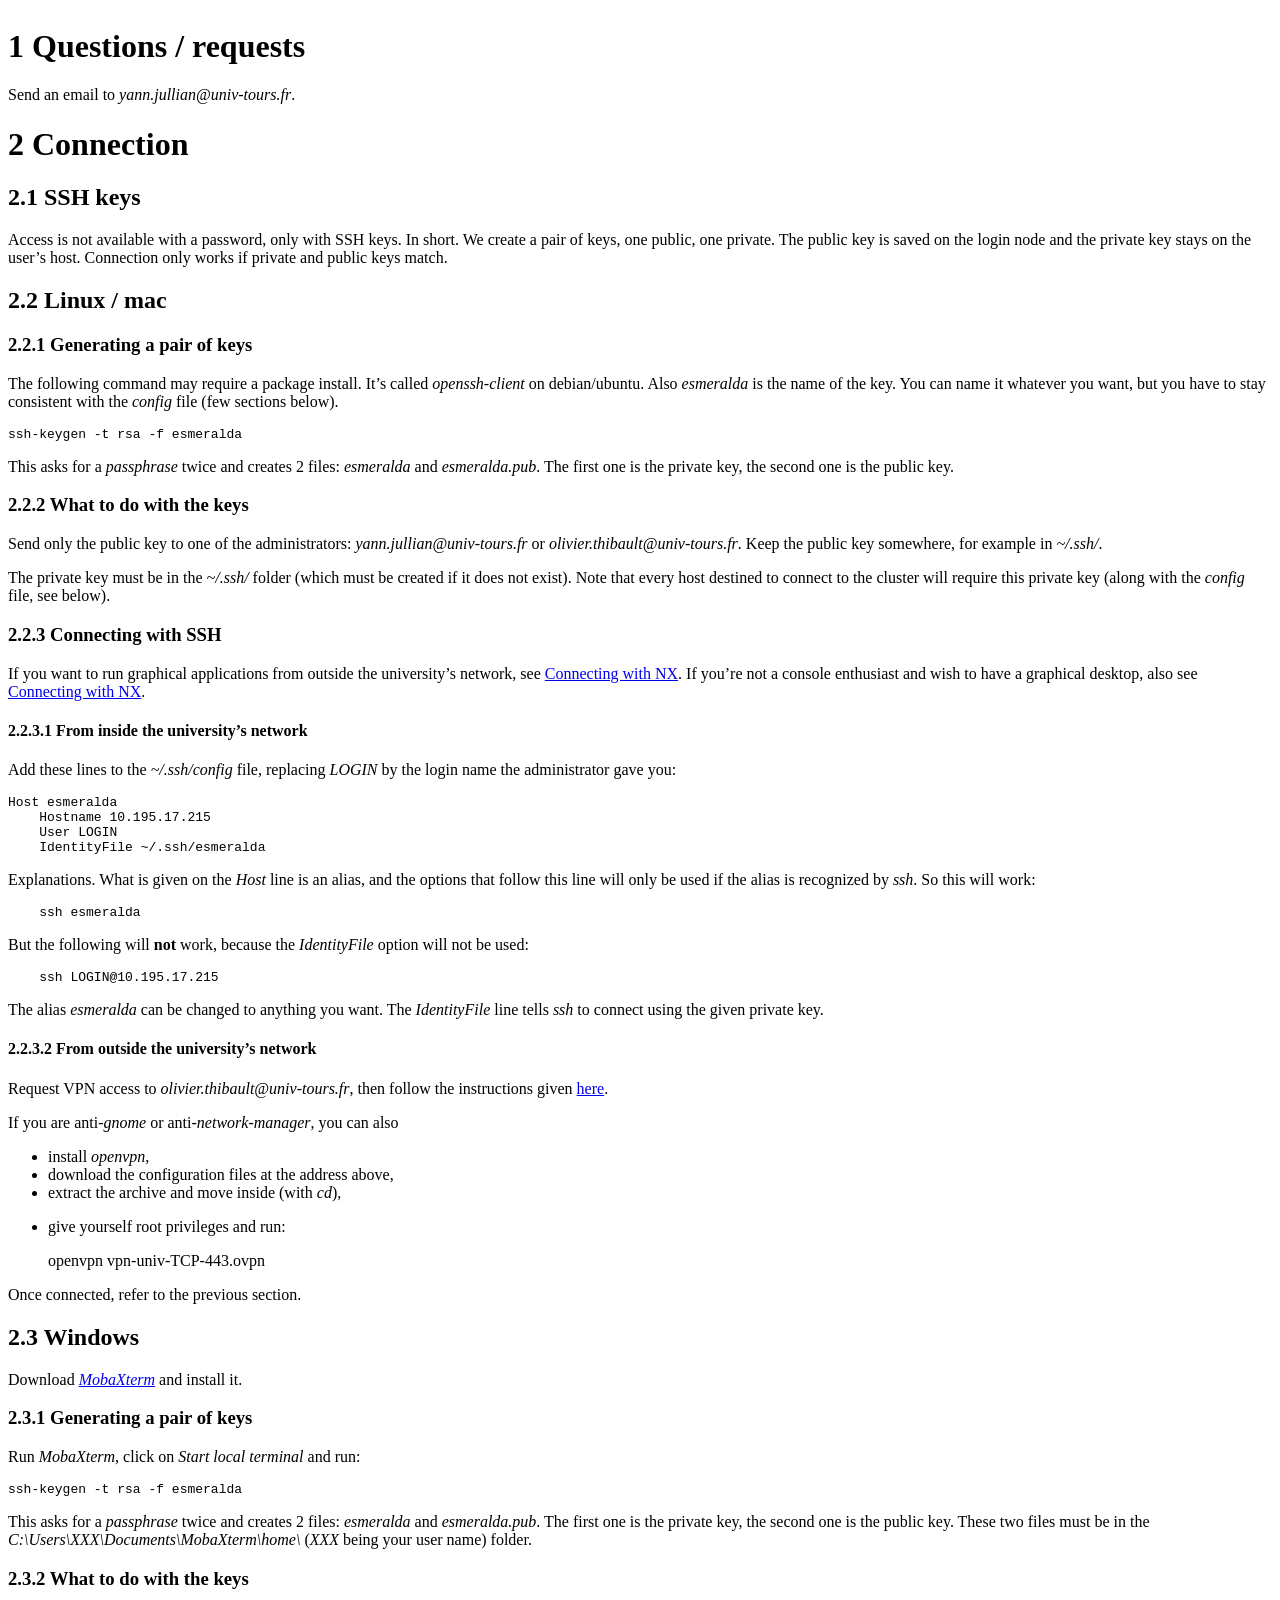
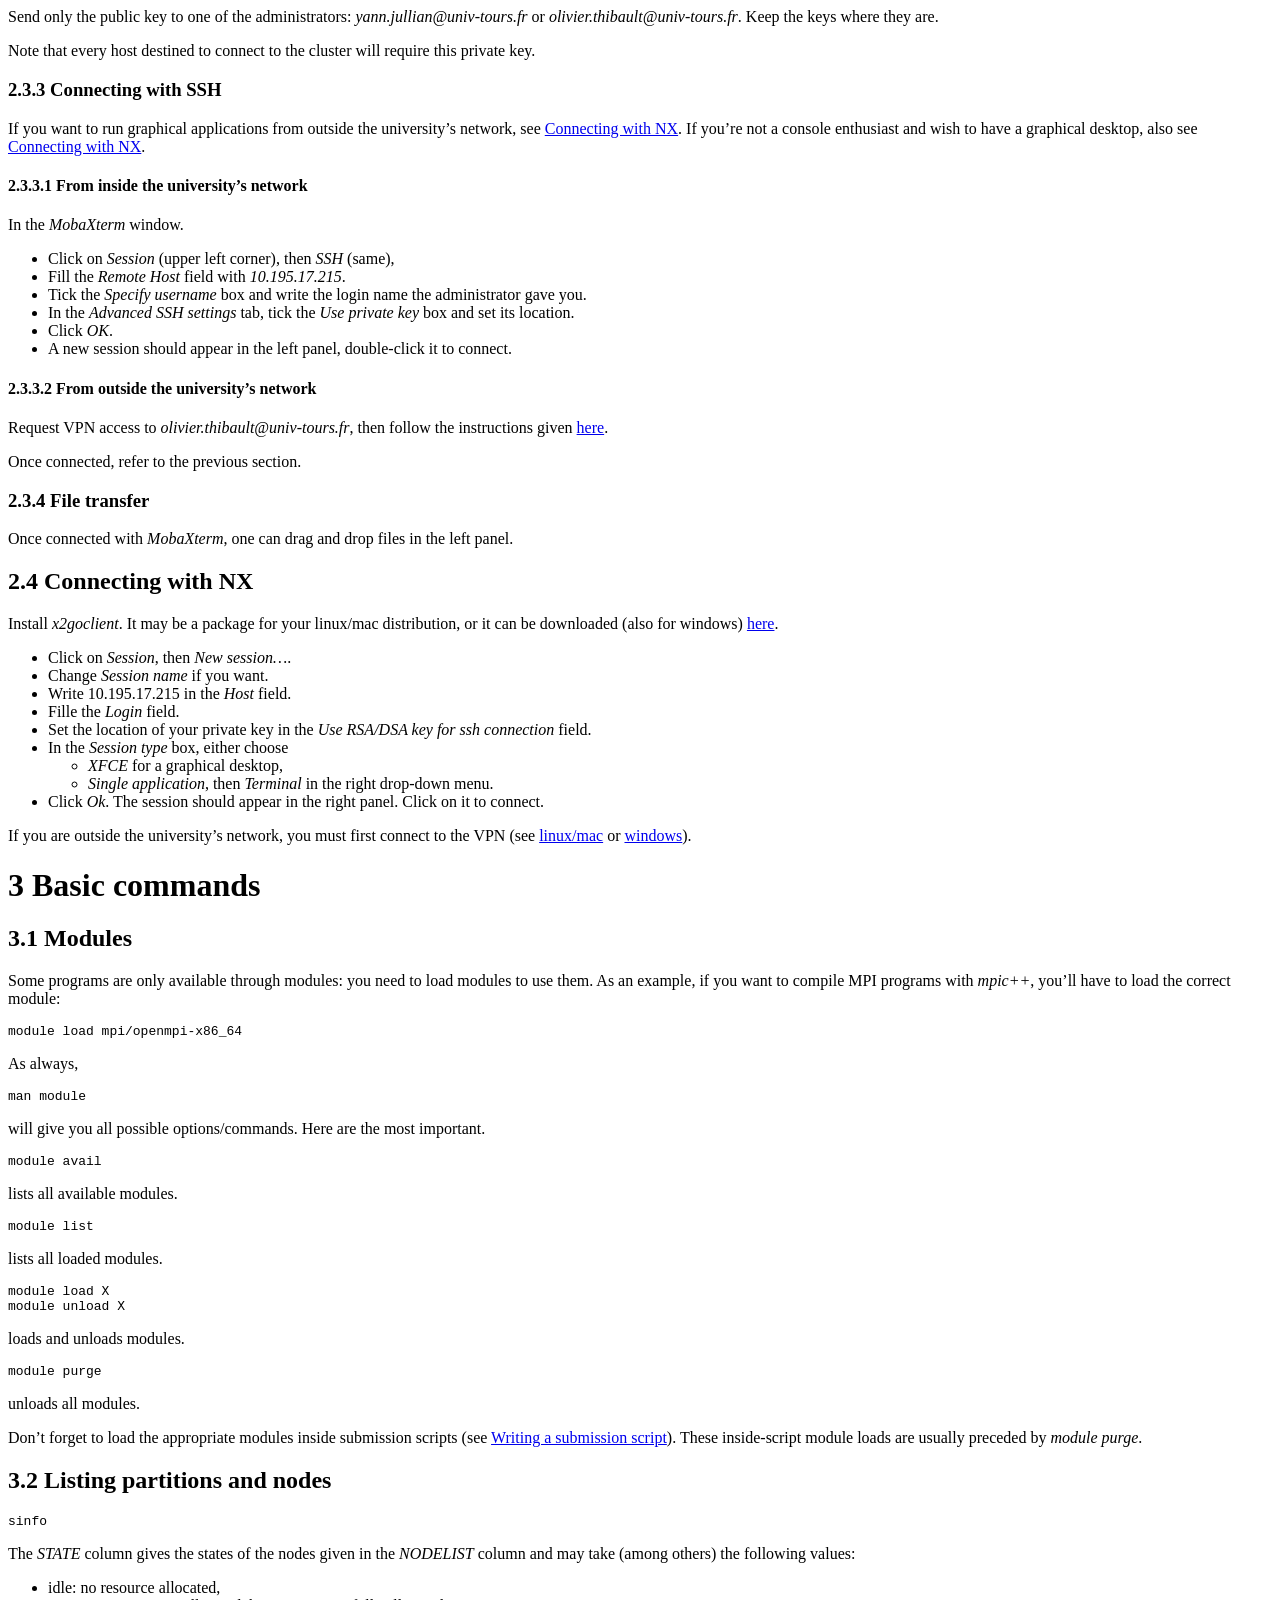
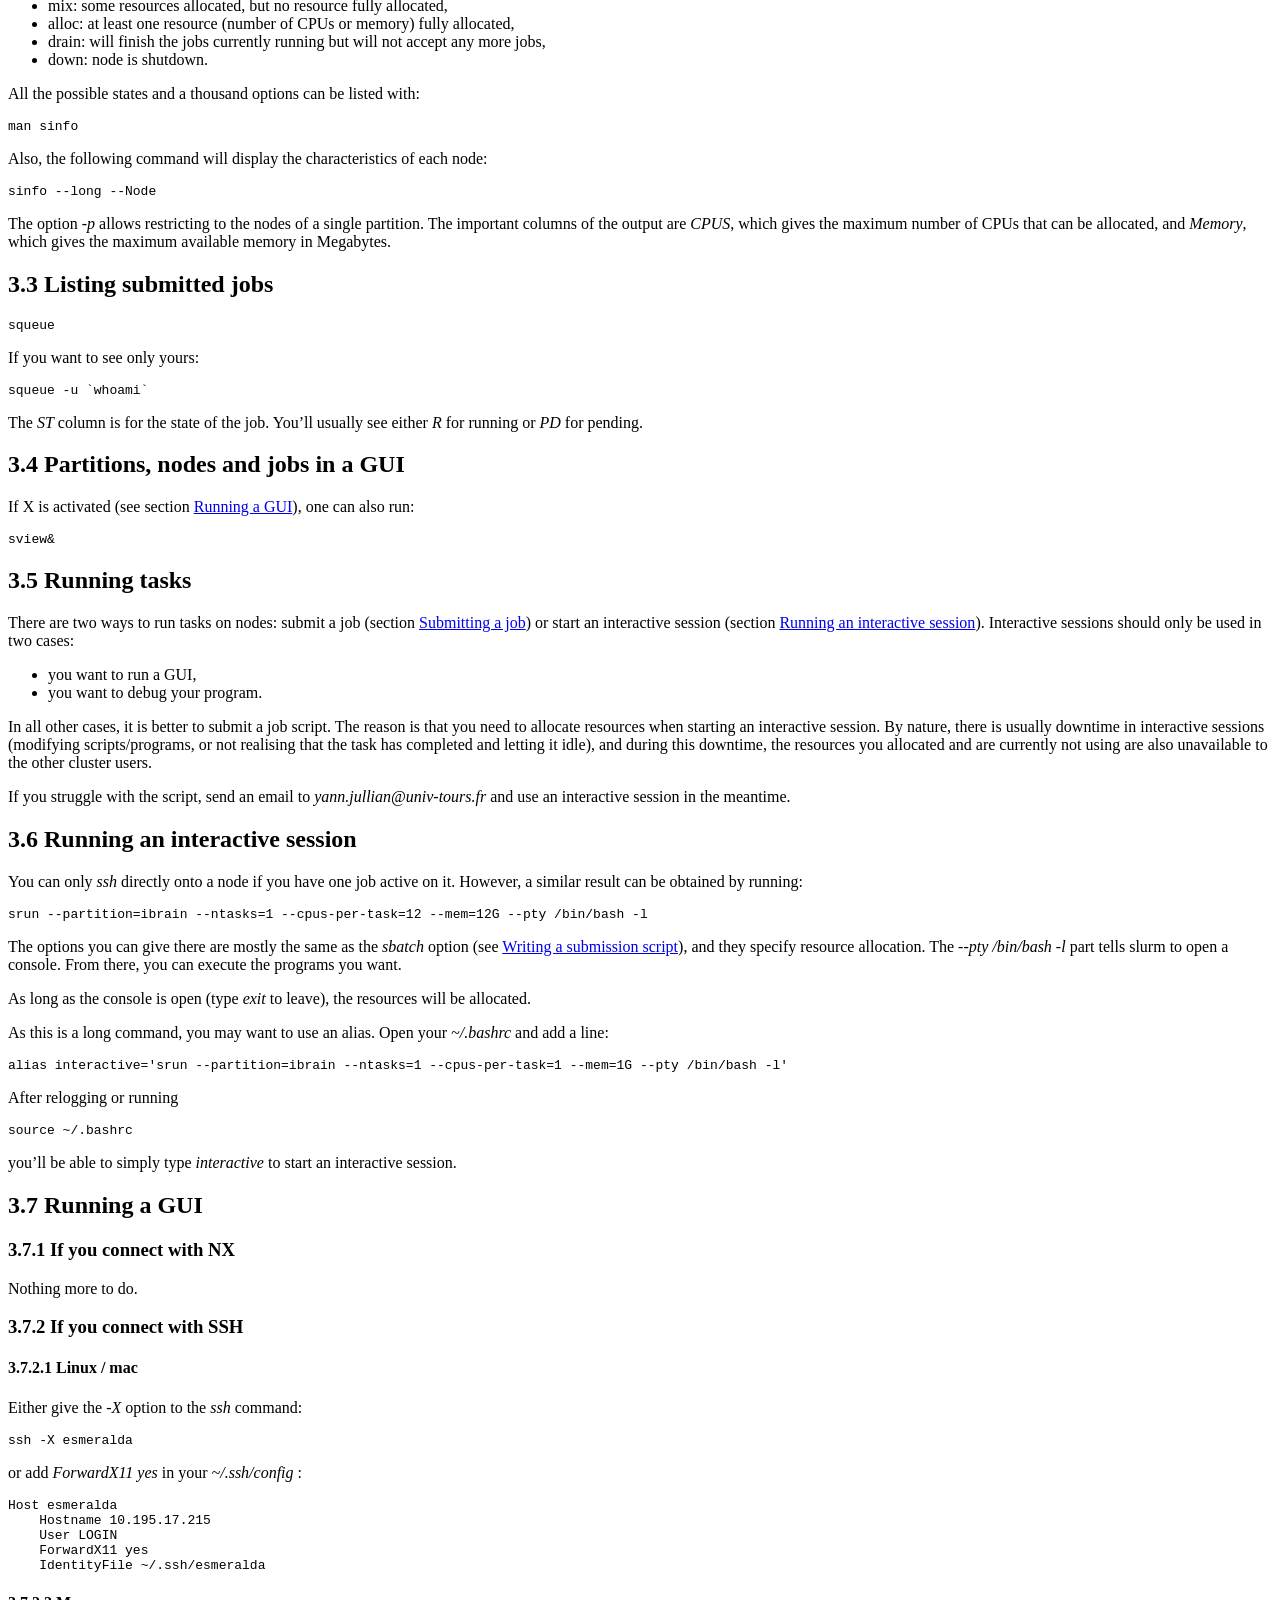
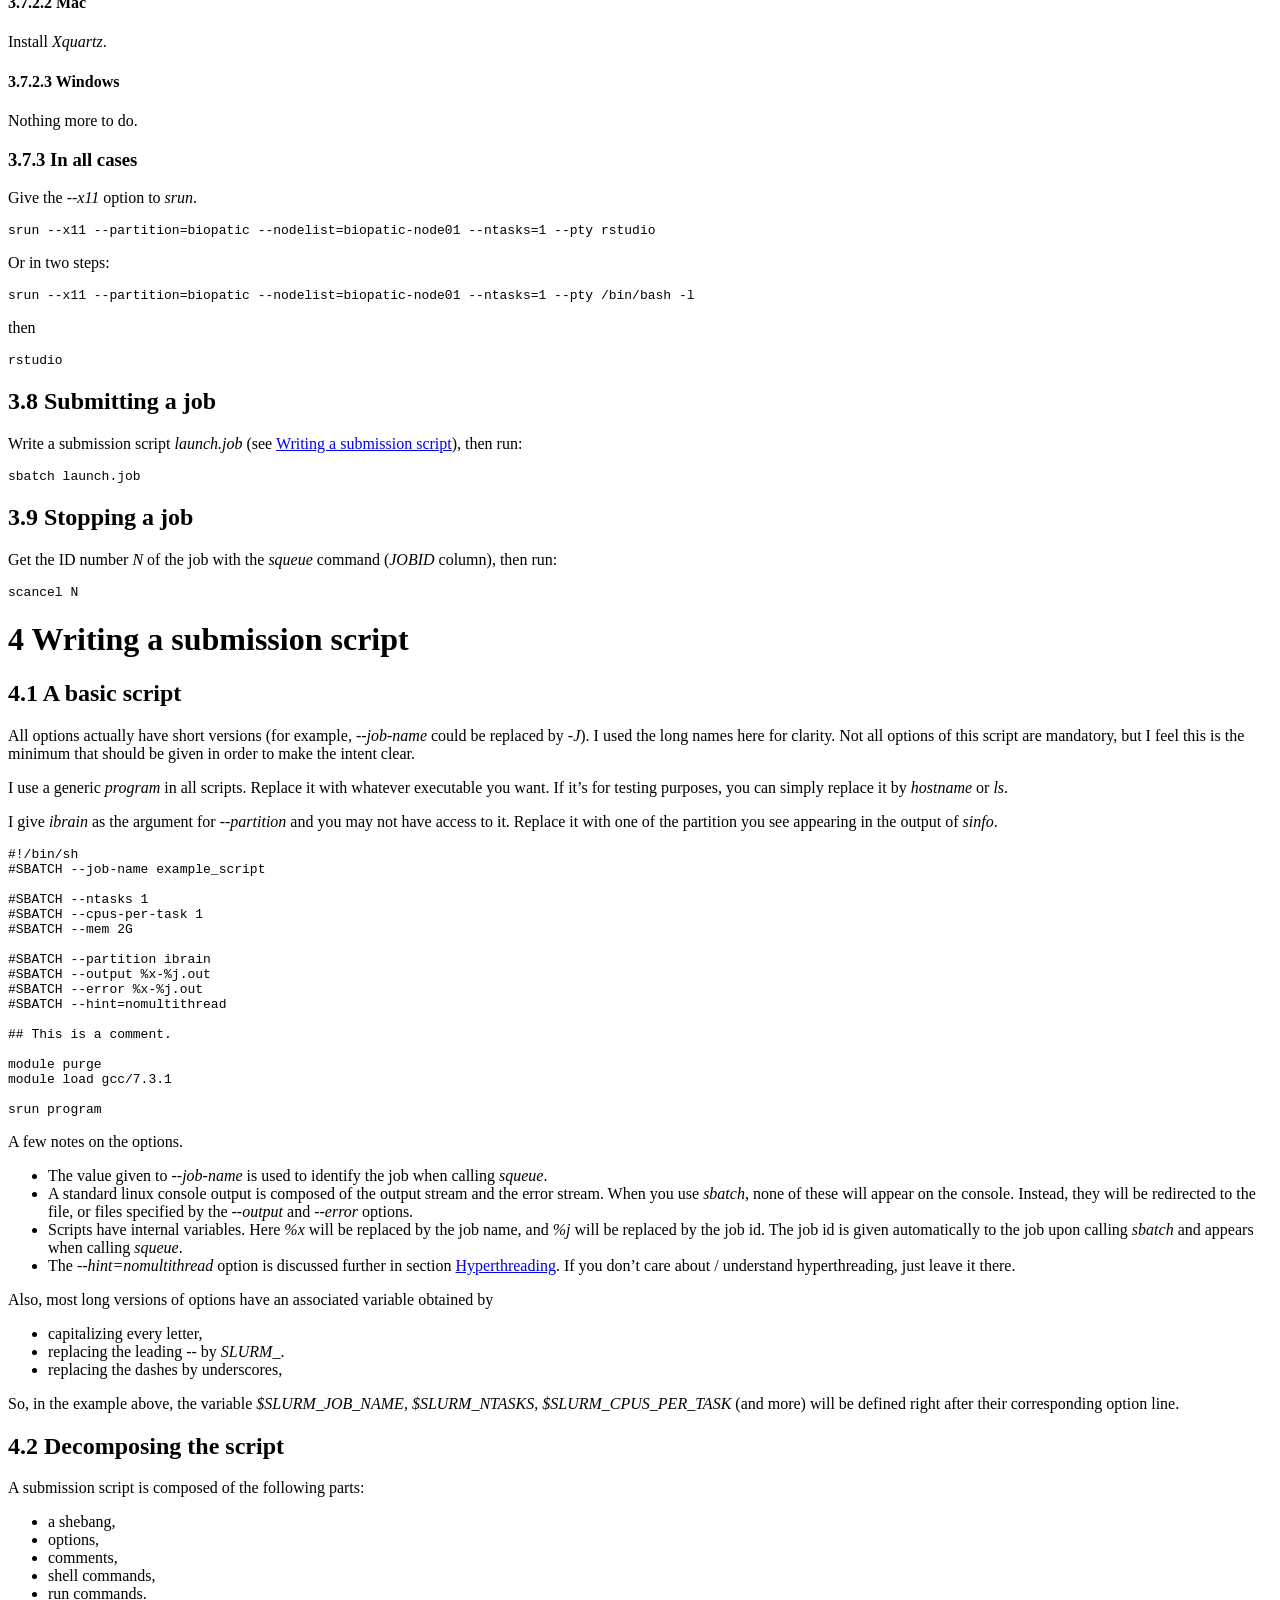
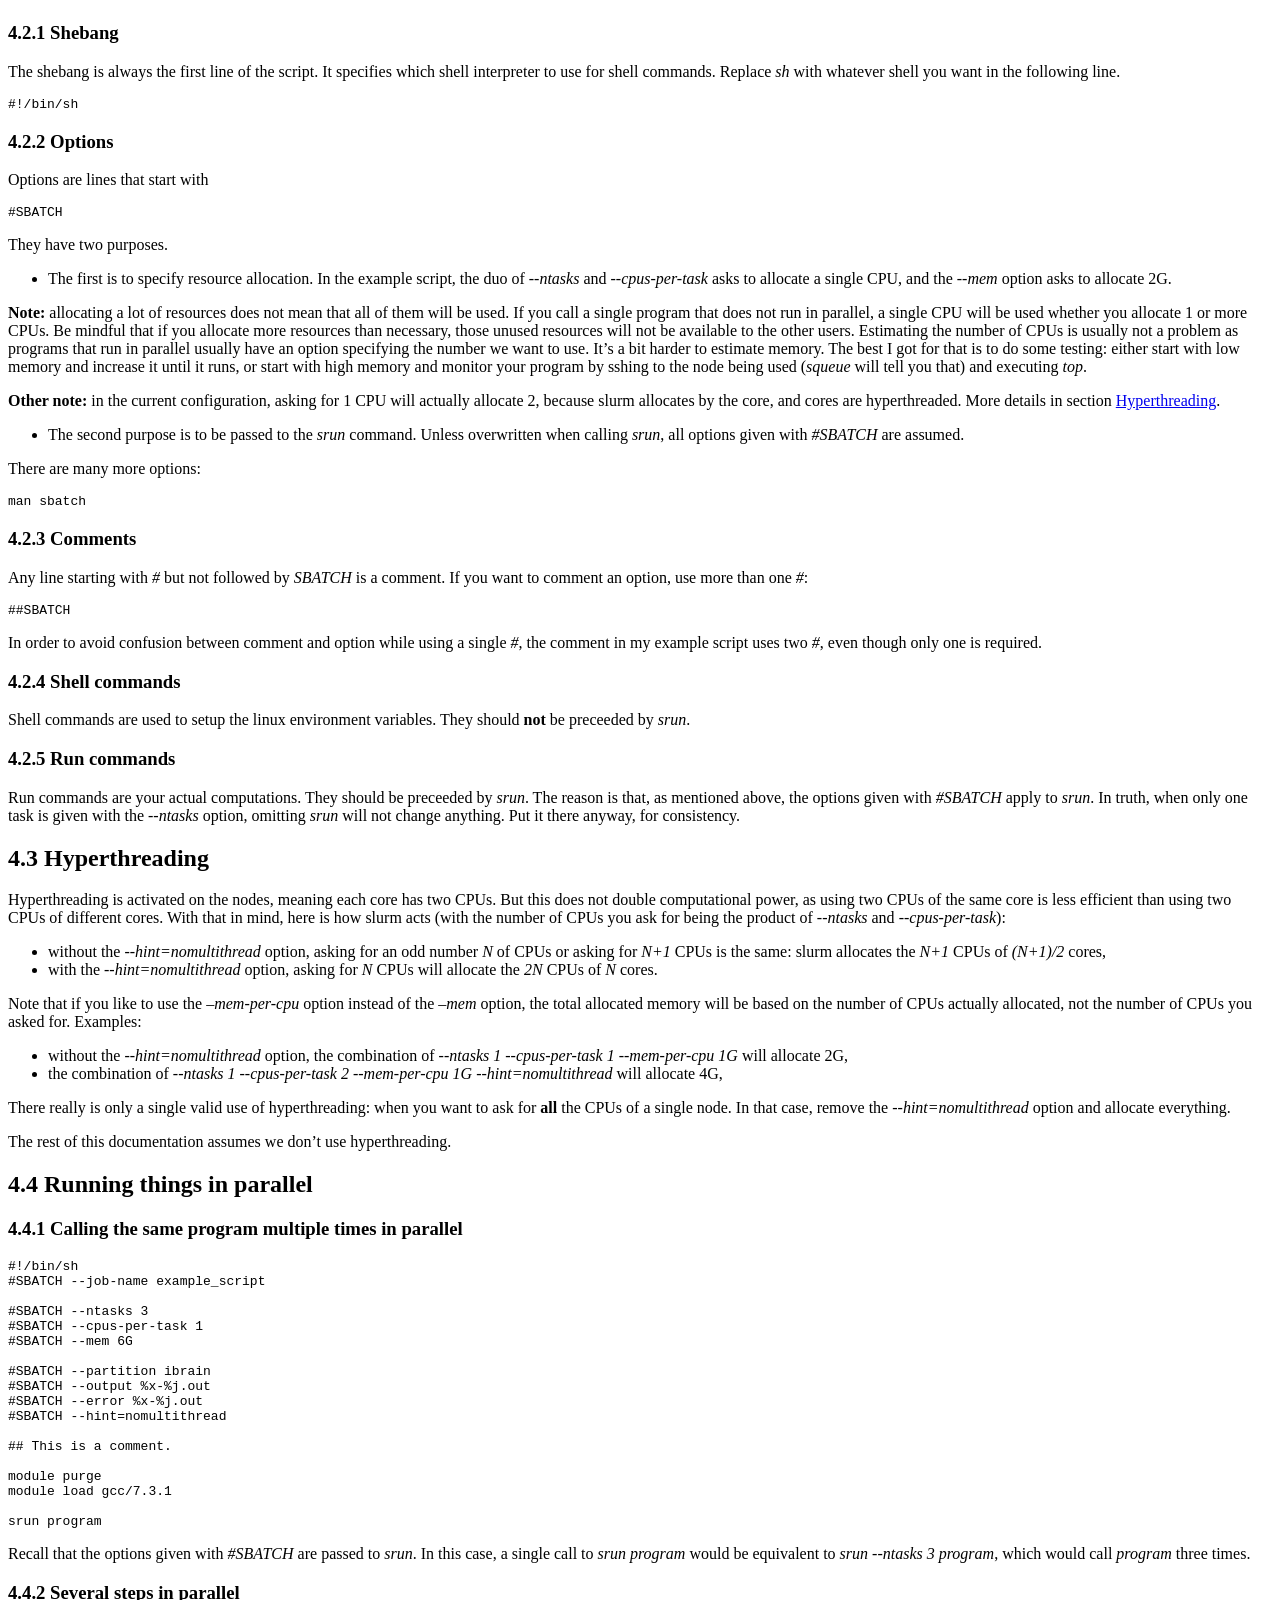
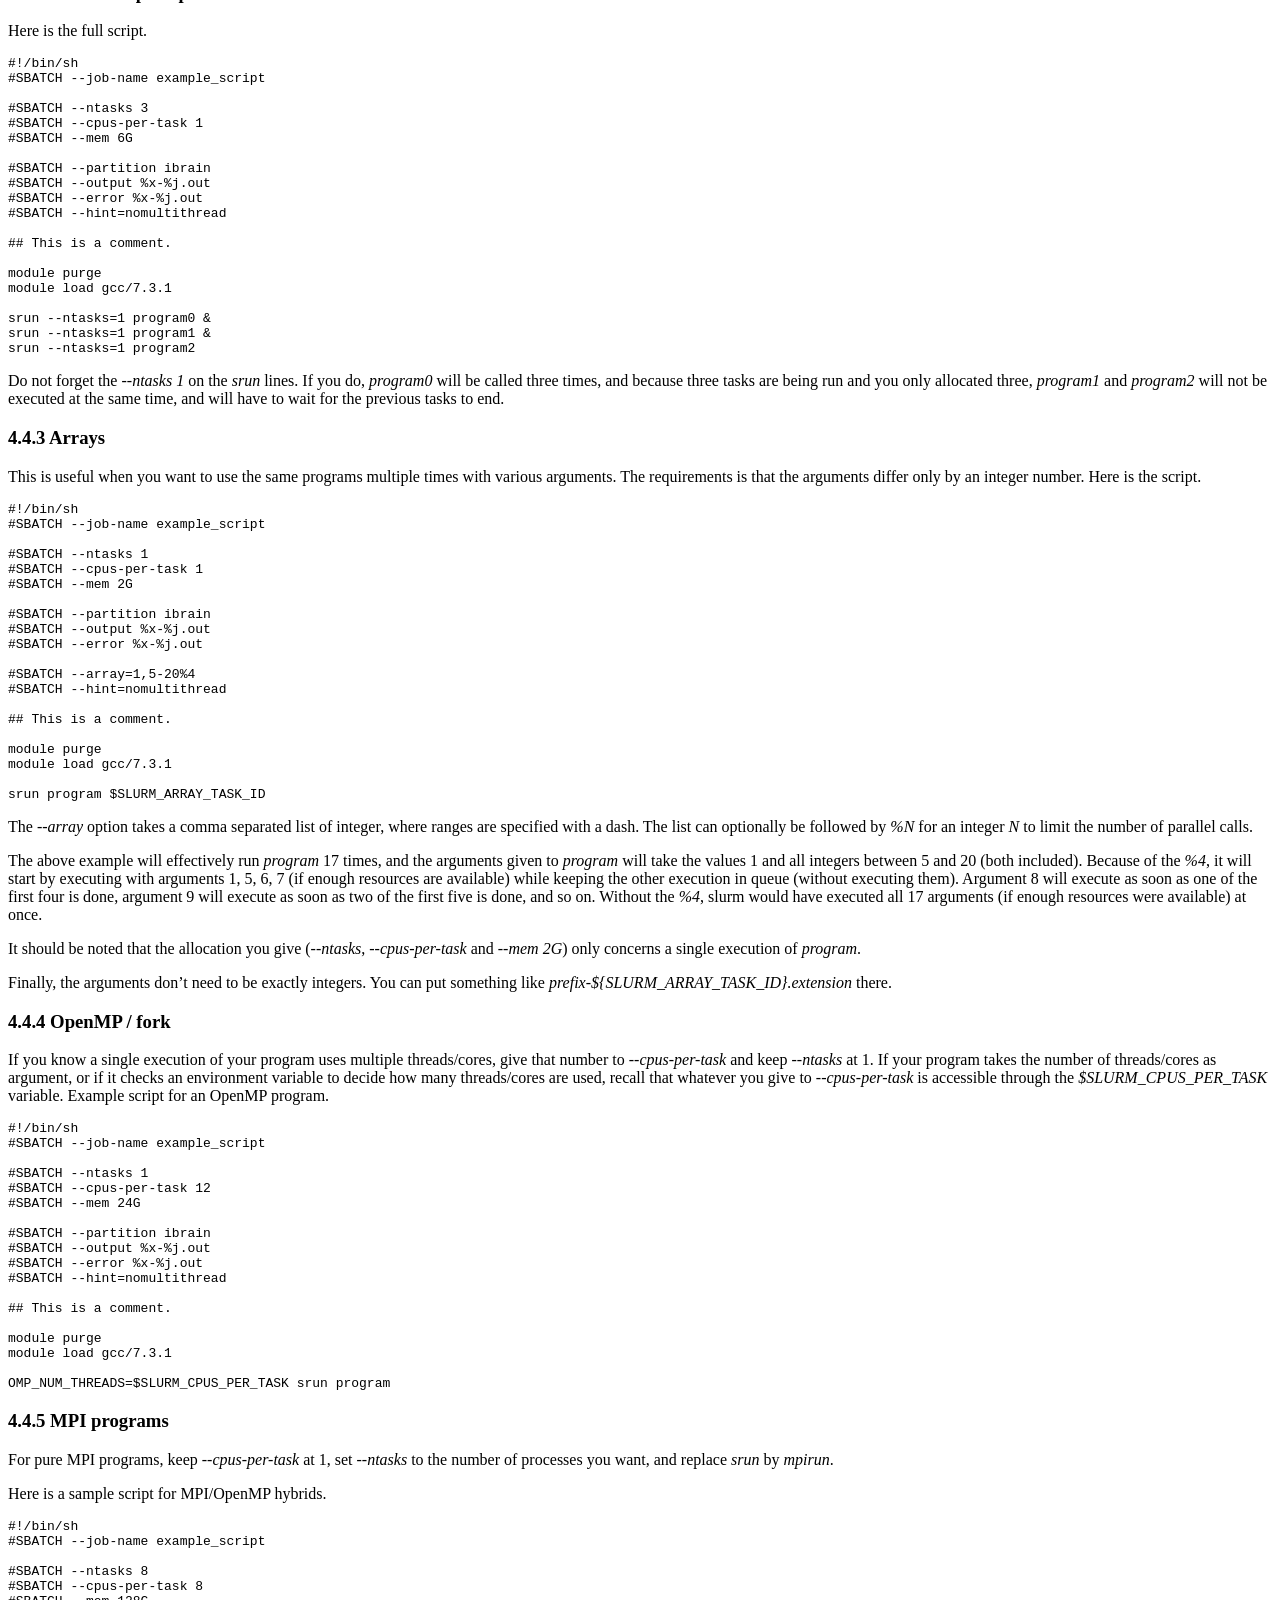
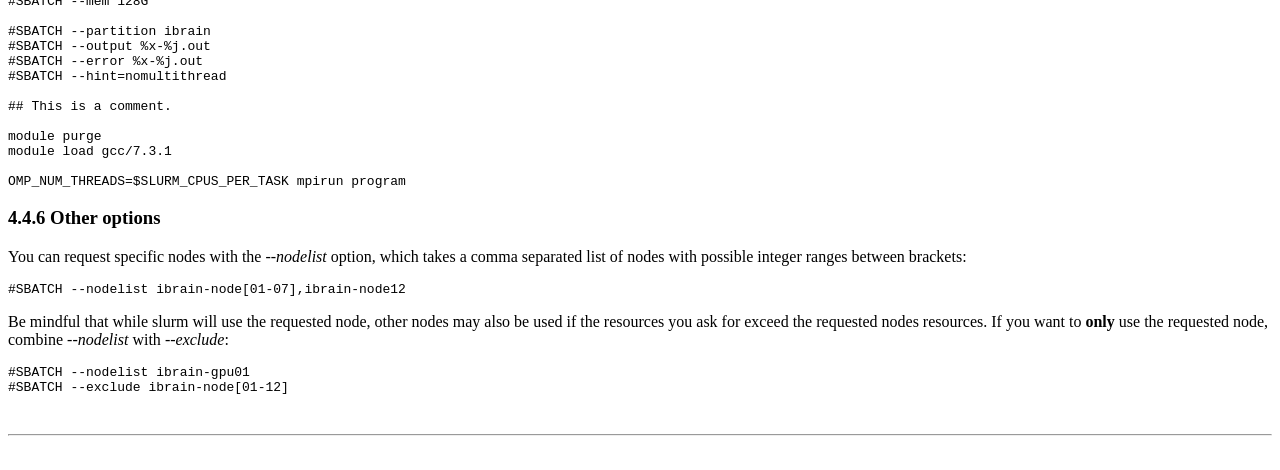
<file: index0.html>
<html style="margin-top:20">
	<head>
		<title>
			nmabbasi
		</title>
	</head>


<!DOCTYPE html>
<html xmlns="http://www.w3.org/1999/xhtml" lang="" xml:lang="">
<head>
  <meta charset="utf-8" />
  <meta name="generator" content="pandoc" />
  <meta name="viewport" content="width=device-width, initial-scale=1.0, user-scalable=yes" />
  <title>HOWTO</title>
  <style type="text/css">
      code{white-space: pre-wrap;}
      span.smallcaps{font-variant: small-caps;}
      span.underline{text-decoration: underline;}
      div.column{display: inline-block; vertical-align: top; width: 50%;}
  </style>
</head>
<body>

<title>
HOWTO
</title>
<h1 id="questions-requests"><span class="header-section-number">1</span> Questions / requests</h1>
<p>Send an email to <em>yann.jullian<span style="display:none">foo</span><span class="citation" data-cites="univ-tours.fr">@univ-tours.fr</span></em>.</p>
<h1 id="connection"><span class="header-section-number">2</span> Connection</h1>
<h2 id="ssh-keys"><span class="header-section-number">2.1</span> SSH keys</h2>
<p>Access is not available with a password, only with SSH keys. In short. We create a pair of keys, one public, one private. The public key is saved on the login node and the private key stays on the user’s host. Connection only works if private and public keys match.</p>
<h2 id="linux-mac"><span class="header-section-number">2.2</span> Linux / mac</h2>
<h3 id="generating-a-pair-of-keys"><span class="header-section-number">2.2.1</span> Generating a pair of keys</h3>
<p>The following command may require a package install. It’s called <em>openssh-client</em> on debian/ubuntu. Also <em>esmeralda</em> is the name of the key. You can name it whatever you want, but you have to stay consistent with the <em>config</em> file (few sections below).</p>
<pre><code>ssh-keygen -t rsa -f esmeralda</code></pre>
<p>This asks for a <em>passphrase</em> twice and creates 2 files: <em>esmeralda</em> and <em>esmeralda.pub</em>. The first one is the private key, the second one is the public key.</p>
<h3 id="what-to-do-with-the-keys"><span class="header-section-number">2.2.2</span> What to do with the keys</h3>
<p>Send only the public key to one of the administrators: <em>yann.jullian<span style="display:none">foo</span><span class="citation" data-cites="univ-tours.fr">@univ-tours.fr</span></em> or <em>olivier.thibault<span style="display:none">foo</span><span class="citation" data-cites="univ-tours.fr">@univ-tours.fr</span></em>. Keep the public key somewhere, for example in <em>~/.ssh/</em>.</p>
<p>The private key must be in the <em>~/.ssh/</em> folder (which must be created if it does not exist). Note that every host destined to connect to the cluster will require this private key (along with the <em>config</em> file, see below).</p>
<h3 id="connecting-with-ssh"><span class="header-section-number">2.2.3</span> Connecting with SSH</h3>
<p>If you want to run graphical applications from outside the university’s network, see <a href="#connecting-with-nx">Connecting with NX</a>. If you’re not a console enthusiast and wish to have a graphical desktop, also see <a href="#connecting-with-nx">Connecting with NX</a>.</p>
<h4 id="from-inside-the-universitys-network"><span class="header-section-number">2.2.3.1</span> From inside the university’s network</h4>
<p>Add these lines to the <em>~/.ssh/config</em> file, replacing <em>LOGIN</em> by the login name the administrator gave you:</p>
<pre><code>Host esmeralda
    Hostname 10.195.17.215
    User LOGIN
    IdentityFile ~/.ssh/esmeralda</code></pre>
<p>Explanations. What is given on the <em>Host</em> line is an alias, and the options that follow this line will only be used if the alias is recognized by <em>ssh</em>. So this will work:</p>
<pre><code>    ssh esmeralda</code></pre>
<p>But the following will <strong>not</strong> work, because the <em>IdentityFile</em> option will not be used:</p>
<pre><code>    ssh LOGIN@10.195.17.215</code></pre>
<p>The alias <em>esmeralda</em> can be changed to anything you want. The <em>IdentityFile</em> line tells <em>ssh</em> to connect using the given private key.</p>
<h4 id="from-outside-the-universitys-network"><span class="header-section-number">2.2.3.2</span> From outside the university’s network</h4>
<p>Request VPN access to <em>olivier.thibault<span style="display:none">foo</span><span class="citation" data-cites="univ-tours.fr">@univ-tours.fr</span></em>, then follow the instructions given <a href="https://intranet.univ-tours.fr/ressources/direction-des-systemes-d-information/acces-a-distance-securise-vpn--477933.kjsp?RH=INTRANET">here</a>.</p>
<p>If you are anti-<em>gnome</em> or anti-<em>network-manager</em>, you can also</p>
<ul>
<li>install <em>openvpn</em>,</li>
<li>download the configuration files at the address above,</li>
<li>extract the archive and move inside (with <em>cd</em>),</li>
<li><p>give yourself root privileges and run:</p>
<p>openvpn vpn-univ-TCP-443.ovpn</p></li>
</ul>
<p>Once connected, refer to the previous section.</p>
<h2 id="windows"><span class="header-section-number">2.3</span> Windows</h2>
<p>Download <a href="https://download.mobatek.net/1102018093083521/MobaXterm_Installer_v11.0.zip"><em>MobaXterm</em></a> and install it.</p>
<h3 id="generating-a-pair-of-keys-1"><span class="header-section-number">2.3.1</span> Generating a pair of keys</h3>
<p>Run <em>MobaXterm</em>, click on <em>Start local terminal</em> and run:</p>
<pre><code>ssh-keygen -t rsa -f esmeralda</code></pre>
<p>This asks for a <em>passphrase</em> twice and creates 2 files: <em>esmeralda</em> and <em>esmeralda.pub</em>. The first one is the private key, the second one is the public key. These two files must be in the <em>C:\Users\XXX\Documents\MobaXterm\home\</em> (<em>XXX</em> being your user name) folder.</p>
<h3 id="what-to-do-with-the-keys-1"><span class="header-section-number">2.3.2</span> What to do with the keys</h3>
<p>Send only the public key to one of the administrators: <em>yann.jullian<span style="display:none">foo</span><span class="citation" data-cites="univ-tours.fr">@univ-tours.fr</span></em> or <em>olivier.thibault<span style="display:none">foo</span><span class="citation" data-cites="univ-tours.fr">@univ-tours.fr</span></em>. Keep the keys where they are.</p>
<p>Note that every host destined to connect to the cluster will require this private key.</p>
<h3 id="connecting-with-ssh-1"><span class="header-section-number">2.3.3</span> Connecting with SSH</h3>
<p>If you want to run graphical applications from outside the university’s network, see <a href="#connecting-with-nx">Connecting with NX</a>. If you’re not a console enthusiast and wish to have a graphical desktop, also see <a href="#connecting-with-nx">Connecting with NX</a>.</p>
<h4 id="from-inside-the-universitys-network-1"><span class="header-section-number">2.3.3.1</span> From inside the university’s network</h4>
<p>In the <em>MobaXterm</em> window.</p>
<ul>
<li>Click on <em>Session</em> (upper left corner), then <em>SSH</em> (same),</li>
<li>Fill the <em>Remote Host</em> field with <em>10.195.17.215</em>.</li>
<li>Tick the <em>Specify username</em> box and write the login name the administrator gave you.</li>
<li>In the <em>Advanced SSH settings</em> tab, tick the <em>Use private key</em> box and set its location.</li>
<li>Click <em>OK</em>.</li>
<li>A new session should appear in the left panel, double-click it to connect.</li>
</ul>
<h4 id="from-outside-the-universitys-network-1"><span class="header-section-number">2.3.3.2</span> From outside the university’s network</h4>
<p>Request VPN access to <em>olivier.thibault<span style="display:none">foo</span><span class="citation" data-cites="univ-tours.fr">@univ-tours.fr</span></em>, then follow the instructions given <a href="https://intranet.univ-tours.fr/ressources/direction-des-systemes-d-information/acces-a-distance-securise-vpn--477933.kjsp?RH=INTRANET">here</a>.</p>
<p>Once connected, refer to the previous section.</p>
<h3 id="file-transfer"><span class="header-section-number">2.3.4</span> File transfer</h3>
<p>Once connected with <em>MobaXterm</em>, one can drag and drop files in the left panel.</p>
<h2 id="connecting-with-nx"><span class="header-section-number">2.4</span> Connecting with NX</h2>
<p>Install <em>x2goclient</em>. It may be a package for your linux/mac distribution, or it can be downloaded (also for windows) <a href="https://wiki.x2go.org/doku.php/download:start">here</a>.</p>
<ul>
<li>Click on <em>Session</em>, then <em>New session…</em>.</li>
<li>Change <em>Session name</em> if you want.</li>
<li>Write 10.195.17.215 in the <em>Host</em> field.</li>
<li>Fille the <em>Login</em> field.</li>
<li>Set the location of your private key in the <em>Use RSA/DSA key for ssh connection</em> field.</li>
<li>In the <em>Session type</em> box, either choose
<ul>
<li><em>XFCE</em> for a graphical desktop,</li>
<li><em>Single application</em>, then <em>Terminal</em> in the right drop-down menu.</li>
</ul></li>
<li>Click <em>Ok</em>. The session should appear in the right panel. Click on it to connect.</li>
</ul>
<p>If you are outside the university’s network, you must first connect to the VPN (see <a href="#depuis-lext&eacuterieur-du-r&eacuteseau">linux/mac</a> or <a href="#depuis-lext&eacuterieur-du-r&eacuteseau-1">windows</a>).</p>
<h1 id="basic-commands"><span class="header-section-number">3</span> Basic commands</h1>
<h2 id="modules"><span class="header-section-number">3.1</span> Modules</h2>
<p>Some programs are only available through modules: you need to load modules to use them. As an example, if you want to compile MPI programs with <em>mpic++</em>, you’ll have to load the correct module:</p>
<pre><code>module load mpi/openmpi-x86_64</code></pre>
<p>As always,</p>
<pre><code>man module</code></pre>
<p>will give you all possible options/commands. Here are the most important.</p>
<pre><code>module avail</code></pre>
<p>lists all available modules.</p>
<pre><code>module list</code></pre>
<p>lists all loaded modules.</p>
<pre><code>module load X
module unload X</code></pre>
<p>loads and unloads modules.</p>
<pre><code>module purge</code></pre>
<p>unloads all modules.</p>
<p>Don’t forget to load the appropriate modules inside submission scripts (see <a href="#writing-a-submission-script">Writing a submission script</a>). These inside-script module loads are usually preceded by <em>module purge</em>.</p>
<h2 id="listing-partitions-and-nodes"><span class="header-section-number">3.2</span> Listing partitions and nodes</h2>
<pre><code>sinfo</code></pre>
<p>The <em>STATE</em> column gives the states of the nodes given in the <em>NODELIST</em> column and may take (among others) the following values:</p>
<ul>
<li>idle: no resource allocated,</li>
<li>mix: some resources allocated, but no resource fully allocated,</li>
<li>alloc: at least one resource (number of CPUs or memory) fully allocated,</li>
<li>drain: will finish the jobs currently running but will not accept any more jobs,</li>
<li>down: node is shutdown.</li>
</ul>
<p>All the possible states and a thousand options can be listed with:</p>
<pre><code>man sinfo</code></pre>
<p>Also, the following command will display the characteristics of each node:</p>
<pre><code>sinfo --long --Node</code></pre>
<p>The option <em>-p</em> allows restricting to the nodes of a single partition. The important columns of the output are <em>CPUS</em>, which gives the maximum number of CPUs that can be allocated, and <em>Memory</em>, which gives the maximum available memory in Megabytes.</p>
<h2 id="listing-submitted-jobs"><span class="header-section-number">3.3</span> Listing submitted jobs</h2>
<pre><code>squeue</code></pre>
<p>If you want to see only yours:</p>
<pre><code>squeue -u `whoami`</code></pre>
<p>The <em>ST</em> column is for the state of the job. You’ll usually see either <em>R</em> for running or <em>PD</em> for pending.</p>
<h2 id="partitions-nodes-and-jobs-in-a-gui"><span class="header-section-number">3.4</span> Partitions, nodes and jobs in a GUI</h2>
<p>If X is activated (see section <a href="#running-a-gui">Running a GUI</a>), one can also run:</p>
<pre><code>sview&amp;</code></pre>
<h2 id="running-tasks"><span class="header-section-number">3.5</span> Running tasks</h2>
<p>There are two ways to run tasks on nodes: submit a job (section <a href="#submitting-a-job">Submitting a job</a>) or start an interactive session (section <a href="#running-an-interactive-session">Running an interactive session</a>). Interactive sessions should only be used in two cases:</p>
<ul>
<li>you want to run a GUI,</li>
<li>you want to debug your program.</li>
</ul>
<p>In all other cases, it is better to submit a job script. The reason is that you need to allocate resources when starting an interactive session. By nature, there is usually downtime in interactive sessions (modifying scripts/programs, or not realising that the task has completed and letting it idle), and during this downtime, the resources you allocated and are currently not using are also unavailable to the other cluster users.</p>
<p>If you struggle with the script, send an email to <em>yann.jullian<span style="display:none">foo</span><span class="citation" data-cites="univ-tours.fr">@univ-tours.fr</span></em> and use an interactive session in the meantime.</p>
<h2 id="running-an-interactive-session"><span class="header-section-number">3.6</span> Running an interactive session</h2>
<p>You can only <em>ssh</em> directly onto a node if you have one job active on it. However, a similar result can be obtained by running:</p>
<pre><code>srun --partition=ibrain --ntasks=1 --cpus-per-task=12 --mem=12G --pty /bin/bash -l</code></pre>
<p>The options you can give there are mostly the same as the <em>sbatch</em> option (see <a href="#writing-a-submission-script">Writing a submission script</a>), and they specify resource allocation. The <em>--pty /bin/bash -l</em> part tells slurm to open a console. From there, you can execute the programs you want.</p>
<p>As long as the console is open (type <em>exit</em> to leave), the resources will be allocated.</p>
<p>As this is a long command, you may want to use an alias. Open your <em>~/.bashrc</em> and add a line:</p>
<pre><code>alias interactive=&#39;srun --partition=ibrain --ntasks=1 --cpus-per-task=1 --mem=1G --pty /bin/bash -l&#39;</code></pre>
<p>After relogging or running</p>
<pre><code>source ~/.bashrc</code></pre>
<p>you’ll be able to simply type <em>interactive</em> to start an interactive session.</p>
<h2 id="running-a-gui"><span class="header-section-number">3.7</span> Running a GUI</h2>
<h3 id="if-you-connect-with-nx"><span class="header-section-number">3.7.1</span> If you connect with NX</h3>
<p>Nothing more to do.</p>
<h3 id="if-you-connect-with-ssh"><span class="header-section-number">3.7.2</span> If you connect with SSH</h3>
<h4 id="linux-mac-1"><span class="header-section-number">3.7.2.1</span> Linux / mac</h4>
<p>Either give the <em>-X</em> option to the <em>ssh</em> command:</p>
<pre><code>ssh -X esmeralda</code></pre>
<p>or add <em>ForwardX11 yes</em> in your <em>~/.ssh/config</em> :</p>
<pre><code>Host esmeralda
    Hostname 10.195.17.215
    User LOGIN
    ForwardX11 yes
    IdentityFile ~/.ssh/esmeralda</code></pre>
<h4 id="mac"><span class="header-section-number">3.7.2.2</span> Mac</h4>
<p>Install <em>Xquartz</em>.</p>
<h4 id="windows-1"><span class="header-section-number">3.7.2.3</span> Windows</h4>
<p>Nothing more to do.</p>
<h3 id="in-all-cases"><span class="header-section-number">3.7.3</span> In all cases</h3>
<p>Give the <em>--x11</em> option to <em>srun</em>.</p>
<pre><code>srun --x11 --partition=biopatic --nodelist=biopatic-node01 --ntasks=1 --pty rstudio</code></pre>
<p>Or in two steps:</p>
<pre><code>srun --x11 --partition=biopatic --nodelist=biopatic-node01 --ntasks=1 --pty /bin/bash -l</code></pre>
<p>then</p>
<pre><code>rstudio</code></pre>
<h2 id="submitting-a-job"><span class="header-section-number">3.8</span> Submitting a job</h2>
<p>Write a submission script <em>launch.job</em> (see <a href="#writing-a-submission-script">Writing a submission script</a>), then run:</p>
<pre><code>sbatch launch.job</code></pre>
<h2 id="stopping-a-job"><span class="header-section-number">3.9</span> Stopping a job</h2>
<p>Get the ID number <em>N</em> of the job with the <em>squeue</em> command (<em>JOBID</em> column), then run:</p>
<pre><code>scancel N</code></pre>
<h1 id="writing-a-submission-script"><span class="header-section-number">4</span> Writing a submission script</h1>
<h2 id="a-basic-script"><span class="header-section-number">4.1</span> A basic script</h2>
<p>All options actually have short versions (for example, <em>--job-name</em> could be replaced by <em>-J</em>). I used the long names here for clarity. Not all options of this script are mandatory, but I feel this is the minimum that should be given in order to make the intent clear.</p>
<p>I use a generic <em>program</em> in all scripts. Replace it with whatever executable you want. If it’s for testing purposes, you can simply replace it by <em>hostname</em> or <em>ls</em>.</p>
<p>I give <em>ibrain</em> as the argument for <em>--partition</em> and you may not have access to it. Replace it with one of the partition you see appearing in the output of <em>sinfo</em>.</p>
<pre><code>#!/bin/sh
#SBATCH --job-name example_script

#SBATCH --ntasks 1
#SBATCH --cpus-per-task 1
#SBATCH --mem 2G

#SBATCH --partition ibrain
#SBATCH --output %x-%j.out
#SBATCH --error %x-%j.out
#SBATCH --hint=nomultithread

## This is a comment.

module purge
module load gcc/7.3.1

srun program</code></pre>
<p>A few notes on the options.</p>
<ul>
<li>The value given to <em>--job-name</em> is used to identify the job when calling <em>squeue</em>.</li>
<li>A standard linux console output is composed of the output stream and the error stream. When you use <em>sbatch</em>, none of these will appear on the console. Instead, they will be redirected to the file, or files specified by the <em>--output</em> and <em>--error</em> options.</li>
<li>Scripts have internal variables. Here <em>%x</em> will be replaced by the job name, and <em>%j</em> will be replaced by the job id. The job id is given automatically to the job upon calling <em>sbatch</em> and appears when calling <em>squeue</em>.</li>
<li>The <em>--hint=nomultithread</em> option is discussed further in section <a href="#hyperthreading">Hyperthreading</a>. If you don’t care about / understand hyperthreading, just leave it there.</li>
</ul>
<p>Also, most long versions of options have an associated variable obtained by</p>
<ul>
<li>capitalizing every letter,</li>
<li>replacing the leading <em>--</em> by <em>SLURM_</em>.</li>
<li>replacing the dashes by underscores,</li>
</ul>
<p>So, in the example above, the variable <em>$SLURM_JOB_NAME</em>, <em>$SLURM_NTASKS</em>, <em>$SLURM_CPUS_PER_TASK</em> (and more) will be defined right after their corresponding option line.</p>
<h2 id="decomposing-the-script"><span class="header-section-number">4.2</span> Decomposing the script</h2>
<p>A submission script is composed of the following parts:</p>
<ul>
<li>a shebang,</li>
<li>options,</li>
<li>comments,</li>
<li>shell commands,</li>
<li>run commands.</li>
</ul>
<h3 id="shebang"><span class="header-section-number">4.2.1</span> Shebang</h3>
<p>The shebang is always the first line of the script. It specifies which shell interpreter to use for shell commands. Replace <em>sh</em> with whatever shell you want in the following line.</p>
<pre><code>#!/bin/sh</code></pre>
<h3 id="options"><span class="header-section-number">4.2.2</span> Options</h3>
<p>Options are lines that start with</p>
<pre><code>#SBATCH</code></pre>
<p>They have two purposes.</p>
<ul>
<li>The first is to specify resource allocation. In the example script, the duo of <em>--ntasks</em> and <em>--cpus-per-task</em> asks to allocate a single CPU, and the <em>--mem</em> option asks to allocate 2G.</li>
</ul>
<p><strong>Note:</strong> allocating a lot of resources does not mean that all of them will be used. If you call a single program that does not run in parallel, a single CPU will be used whether you allocate 1 or more CPUs. Be mindful that if you allocate more resources than necessary, those unused resources will not be available to the other users. Estimating the number of CPUs is usually not a problem as programs that run in parallel usually have an option specifying the number we want to use. It’s a bit harder to estimate memory. The best I got for that is to do some testing: either start with low memory and increase it until it runs, or start with high memory and monitor your program by sshing to the node being used (<em>squeue</em> will tell you that) and executing <em>top</em>.</p>
<p><strong>Other note:</strong> in the current configuration, asking for 1 CPU will actually allocate 2, because slurm allocates by the core, and cores are hyperthreaded. More details in section <a href="#hyperthreading">Hyperthreading</a>.</p>
<ul>
<li>The second purpose is to be passed to the <em>srun</em> command. Unless overwritten when calling <em>srun</em>, all options given with <em>#SBATCH</em> are assumed.</li>
</ul>
<p>There are many more options:</p>
<pre><code>man sbatch</code></pre>
<h3 id="comments"><span class="header-section-number">4.2.3</span> Comments</h3>
<p>Any line starting with <em>#</em> but not followed by <em>SBATCH</em> is a comment. If you want to comment an option, use more than one <em>#</em>:</p>
<pre><code>##SBATCH</code></pre>
<p>In order to avoid confusion between comment and option while using a single <em>#</em>, the comment in my example script uses two <em>#</em>, even though only one is required.</p>
<h3 id="shell-commands"><span class="header-section-number">4.2.4</span> Shell commands</h3>
<p>Shell commands are used to setup the linux environment variables. They should <strong>not</strong> be preceeded by <em>srun</em>.</p>
<h3 id="run-commands"><span class="header-section-number">4.2.5</span> Run commands</h3>
<p>Run commands are your actual computations. They should be preceeded by <em>srun</em>. The reason is that, as mentioned above, the options given with <em>#SBATCH</em> apply to <em>srun</em>. In truth, when only one task is given with the <em>--ntasks</em> option, omitting <em>srun</em> will not change anything. Put it there anyway, for consistency.</p>
<h2 id="hyperthreading"><span class="header-section-number">4.3</span> Hyperthreading</h2>
<p>Hyperthreading is activated on the nodes, meaning each core has two CPUs. But this does not double computational power, as using two CPUs of the same core is less efficient than using two CPUs of different cores. With that in mind, here is how slurm acts (with the number of CPUs you ask for being the product of <em>--ntasks</em> and <em>--cpus-per-task</em>):</p>
<ul>
<li>without the <em>--hint=nomultithread</em> option, asking for an odd number <em>N</em> of CPUs or asking for <em>N+1</em> CPUs is the same: slurm allocates the <em>N+1</em> CPUs of <em>(N+1)/2</em> cores,</li>
<li>with the <em>--hint=nomultithread</em> option, asking for <em>N</em> CPUs will allocate the <em>2N</em> CPUs of <em>N</em> cores.</li>
</ul>
<p>Note that if you like to use the <em>–mem-per-cpu</em> option instead of the <em>–mem</em> option, the total allocated memory will be based on the number of CPUs actually allocated, not the number of CPUs you asked for. Examples:</p>
<ul>
<li>without the <em>--hint=nomultithread</em> option, the combination of <em>--ntasks 1 --cpus-per-task 1 --mem-per-cpu 1G</em> will allocate 2G,</li>
<li>the combination of <em>--ntasks 1 --cpus-per-task 2 --mem-per-cpu 1G --hint=nomultithread</em> will allocate 4G,</li>
</ul>
<p>There really is only a single valid use of hyperthreading: when you want to ask for <strong>all</strong> the CPUs of a single node. In that case, remove the <em>--hint=nomultithread</em> option and allocate everything.</p>
<p>The rest of this documentation assumes we don’t use hyperthreading.</p>
<h2 id="running-things-in-parallel"><span class="header-section-number">4.4</span> Running things in parallel</h2>
<h3 id="calling-the-same-program-multiple-times-in-parallel"><span class="header-section-number">4.4.1</span> Calling the same program multiple times in parallel</h3>
<pre><code>#!/bin/sh
#SBATCH --job-name example_script

#SBATCH --ntasks 3
#SBATCH --cpus-per-task 1
#SBATCH --mem 6G

#SBATCH --partition ibrain
#SBATCH --output %x-%j.out
#SBATCH --error %x-%j.out
#SBATCH --hint=nomultithread

## This is a comment.

module purge
module load gcc/7.3.1

srun program</code></pre>
<p>Recall that the options given with <em>#SBATCH</em> are passed to <em>srun</em>. In this case, a single call to <em>srun program</em> would be equivalent to <em>srun --ntasks 3 program</em>, which would call <em>program</em> three times.</p>
<h3 id="several-steps-in-parallel"><span class="header-section-number">4.4.2</span> Several steps in parallel</h3>
<p>Here is the full script.</p>
<pre><code>#!/bin/sh
#SBATCH --job-name example_script

#SBATCH --ntasks 3
#SBATCH --cpus-per-task 1
#SBATCH --mem 6G

#SBATCH --partition ibrain
#SBATCH --output %x-%j.out
#SBATCH --error %x-%j.out
#SBATCH --hint=nomultithread

## This is a comment.

module purge
module load gcc/7.3.1

srun --ntasks=1 program0 &amp;
srun --ntasks=1 program1 &amp;
srun --ntasks=1 program2</code></pre>
<p>Do not forget the <em>--ntasks 1</em> on the <em>srun</em> lines. If you do, <em>program0</em> will be called three times, and because three tasks are being run and you only allocated three, <em>program1</em> and <em>program2</em> will not be executed at the same time, and will have to wait for the previous tasks to end.</p>
<h3 id="arrays"><span class="header-section-number">4.4.3</span> Arrays</h3>
<p>This is useful when you want to use the same programs multiple times with various arguments. The requirements is that the arguments differ only by an integer number. Here is the script.</p>
<pre><code>#!/bin/sh
#SBATCH --job-name example_script

#SBATCH --ntasks 1
#SBATCH --cpus-per-task 1
#SBATCH --mem 2G

#SBATCH --partition ibrain
#SBATCH --output %x-%j.out
#SBATCH --error %x-%j.out

#SBATCH --array=1,5-20%4
#SBATCH --hint=nomultithread

## This is a comment.

module purge
module load gcc/7.3.1

srun program $SLURM_ARRAY_TASK_ID</code></pre>
<p>The <em>--array</em> option takes a comma separated list of integer, where ranges are specified with a dash. The list can optionally be followed by <em>%N</em> for an integer <em>N</em> to limit the number of parallel calls.</p>
<p>The above example will effectively run <em>program</em> 17 times, and the arguments given to <em>program</em> will take the values 1 and all integers between 5 and 20 (both included). Because of the <em>%4</em>, it will start by executing with arguments 1, 5, 6, 7 (if enough resources are available) while keeping the other execution in queue (without executing them). Argument 8 will execute as soon as one of the first four is done, argument 9 will execute as soon as two of the first five is done, and so on. Without the <em>%4</em>, slurm would have executed all 17 arguments (if enough resources were available) at once.</p>
<p>It should be noted that the allocation you give (<em>--ntasks</em>, <em>--cpus-per-task</em> and <em>--mem 2G</em>) only concerns a single execution of <em>program</em>.</p>
<p>Finally, the arguments don’t need to be exactly integers. You can put something like <em>prefix-${SLURM_ARRAY_TASK_ID}.extension</em> there.</p>
<h3 id="openmp-fork"><span class="header-section-number">4.4.4</span> OpenMP / fork</h3>
<p>If you know a single execution of your program uses multiple threads/cores, give that number to <em>--cpus-per-task</em> and keep <em>--ntasks</em> at 1. If your program takes the number of threads/cores as argument, or if it checks an environment variable to decide how many threads/cores are used, recall that whatever you give to <em>--cpus-per-task</em> is accessible through the <em>$SLURM_CPUS_PER_TASK</em> variable. Example script for an OpenMP program.</p>
<pre><code>#!/bin/sh
#SBATCH --job-name example_script

#SBATCH --ntasks 1
#SBATCH --cpus-per-task 12
#SBATCH --mem 24G

#SBATCH --partition ibrain
#SBATCH --output %x-%j.out
#SBATCH --error %x-%j.out
#SBATCH --hint=nomultithread

## This is a comment.

module purge
module load gcc/7.3.1

OMP_NUM_THREADS=$SLURM_CPUS_PER_TASK srun program</code></pre>
<h3 id="mpi-programs"><span class="header-section-number">4.4.5</span> MPI programs</h3>
<p>For pure MPI programs, keep <em>--cpus-per-task</em> at 1, set <em>--ntasks</em> to the number of processes you want, and replace <em>srun</em> by <em>mpirun</em>.</p>
<p>Here is a sample script for MPI/OpenMP hybrids.</p>
<pre><code>#!/bin/sh
#SBATCH --job-name example_script

#SBATCH --ntasks 8
#SBATCH --cpus-per-task 8
#SBATCH --mem 128G

#SBATCH --partition ibrain
#SBATCH --output %x-%j.out
#SBATCH --error %x-%j.out
#SBATCH --hint=nomultithread

## This is a comment.

module purge
module load gcc/7.3.1

OMP_NUM_THREADS=$SLURM_CPUS_PER_TASK mpirun program</code></pre>
<h3 id="other-options"><span class="header-section-number">4.4.6</span> Other options</h3>
<p>You can request specific nodes with the <em>--nodelist</em> option, which takes a comma separated list of nodes with possible integer ranges between brackets:</p>
<pre><code>#SBATCH --nodelist ibrain-node[01-07],ibrain-node12</code></pre>
<p>Be mindful that while slurm will use the requested node, other nodes may also be used if the resources you ask for exceed the requested nodes resources. If you want to <strong>only</strong> use the requested node, combine <em>--nodelist</em> with <em>--exclude</em>:</p>
<pre><code>#SBATCH --nodelist ibrain-gpu01
#SBATCH --exclude ibrain-node[01-12]</code></pre>
</body>
</html>


		<br><hr><br>
	</body>
</html>
</file>
